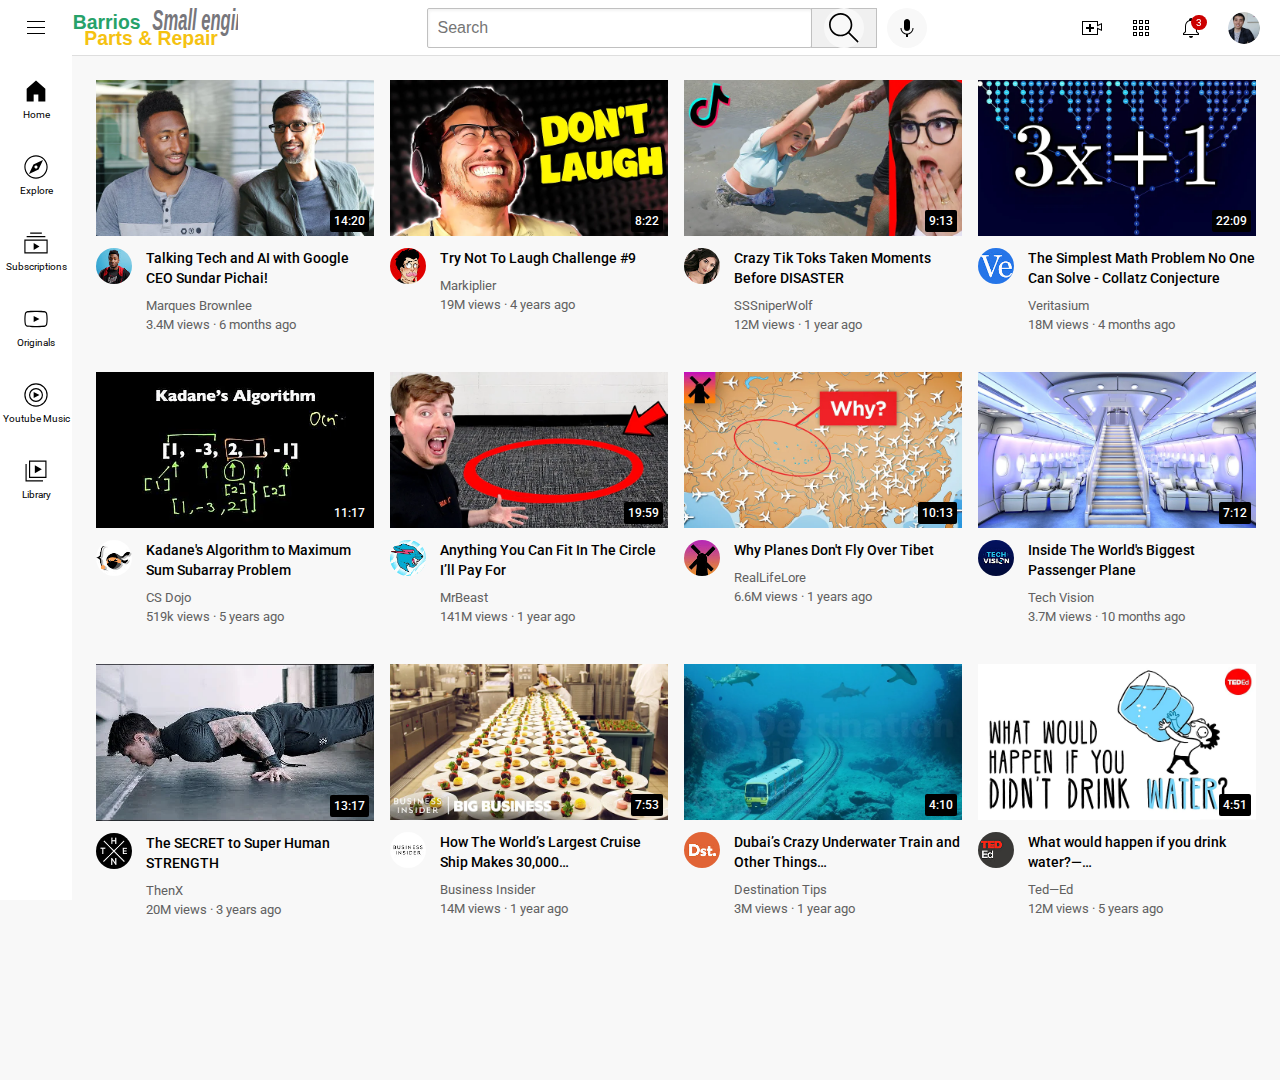
<file: index.html>
<!DOCTYPE html>
<html>
  <head>
    <title>BarriosParts&Repair</title>

<link rel="preconnect" href="https://fonts.googleapis.com">
<link rel="preconnect" href="https://fonts.gstatic.com" crossorigin>
<link href="https://fonts.googleapis.com/css2?family=Roboto:ital,wght@0,100..900;1,100..900&display=swap" 
      rel="stylesheet">

<link rel="stylesheet" href="styles/general.css">
<link rel="stylesheet" href="styles/header.css">
<link rel="stylesheet" href="styles/video.css">
<link rel="stylesheet" href="styles/sidebar.css">
</head>
  <body>
    <header class="header">
      <div class="left-section">
        <img class="hamburger-menu"
             src="icons/hamburger-menu.svg">
        <img class="barrios-logo"
             src="icons/logo.svg">
      
             
      </div>
      <div class="middle-section">
        <input class="search-bar" type="text" 
        placeholder="Search">
        <button class="search-button">
          <img
          class="search-icon" 
          src="icons/search.svg">
          <div class="tooltip">Search</div>
        </button>

        <!-- Put position absolute inside
         position relative-->
        <button class="voice-search-button">
          <img 
          class="voice-search-icon"
          src="icons/voice-search-icon.svg">
          <div class="tooltip">Search with your voice</div>
        </button>
      </div>
      <div class="right-section">
        <div class="upload-icon-container">
          <img class="upload-icon"
             src="icons/upload.svg">
        <div class="tooltip">Create</div>
      </div>
        <div class="youtube-apps-container">
          <img class="youtube-apps-icon"
             src="icons/youtube-apps.svg">
         <div class="tooltip">YouTube apps</div>
        </div>
          
        <div class="notifications-icon-container">
          <img class="notifications-icon" 
             src="icons/notifications.svg">
        <div class="tooltip">Notifications</div>
        <div class="notifications-count">3</div>
        
        </div>
        
        <img class="current-user-picture"
             src="channel-pictures/my-channel.jpeg">
      </div>
    </header>

    <nav class="sidebar">
      <div class="sidebar-link">
        <img src="icons/home.svg">
        <div>Home</div>
      </div>
      <div class="sidebar-link">
        <img src="icons/explore.svg">
        <div>Explore</div>
      </div>
      <div class="sidebar-link">
        <img src="icons/subscriptions.svg">
        <div>Subscriptions</div>
      </div>
      <div class="sidebar-link">
        <img src="icons/originals.svg">
        <div>Originals</div>
      </div>
      <div class="sidebar-link">
        <img src="icons/youtube-music.svg">
        <div>Youtube Music</div>
      </div>
      <div class="sidebar-link">
        <img src="icons/library.svg">
        <div>Library</div>
      </div>
    </nav>
  
    <main>
      <section class="video-grid">
     <div class="video-preview">
      <div class="thumbnail-row">
        <img class="thumbnail" 
        src="thumbnails/thumbnail-1.webp">
        <div class="video-time">14:20</div>
    </div>
      <div class="video-info-grid">
        <div  class="channel-picture">
          <img class="profile-picture" 
          src="channel-pictures/channel-1.jpeg">
        </div>
        <div class="video-info">
         <p class="video-title">
          Talking Tech and AI with Google CEO Sundar 
          Pichai!
          
          </p>
          <p class="video-author">
           Marques Brownlee
          </p>
      
          <p class="video-stats">
           3.4M views &#183; 6 months ago
          </p>
        </div>
      </div>
    </div>

    <div class="video-preview">
      <div class="thumbnail-row">
        <img class="thumbnail" 
        src="thumbnails/thumbnail-2.webp">
        <div class="video-time">8:22</div>
    </div>
    <div class="video-info-grid">
        <div  class="channel-picture">
          <img class="profile-picture" 
          src="channel-pictures/channel-2.jpeg">
        </div>
        <div class="video-info">
         <p class="video-title">
           Try Not To Laugh Challenge #9
          </p>
          <p class="video-author">
           Markiplier
          </p>
          <p class="video-stats">
           19M views &#183; 4 years ago
          </p>
        </div>
      </div>
    </div>

    <div class="video-preview">
      <div class="thumbnail-row">
        <img class="thumbnail" 
        src="thumbnails/thumbnail-3.webp">
        <div class="video-time">9:13</div>
    </div>
      <div class="video-info-grid">
        <div  class="channel-picture">
          <img class="profile-picture" 
          src="channel-pictures/channel-3.jpeg">
        </div>
        <div class="video-info">
         <p class="video-title">
          Crazy Tik Toks Taken Moments 
          Before DISASTER
          
          </p>
          <p class="video-author">
           SSSniperWolf
          </p>
      
          <p class="video-stats">
           12M views &#183; 1 year ago
          </p>
        </div>
      </div>
    </div>

    <div class="video-preview">
      <div class="thumbnail-row">
        <img class="thumbnail" 
        src="thumbnails/thumbnail-4.webp">
        <div class="video-time">22:09</div>
    </div>
    <div class="video-info-grid">
        <div  class="channel-picture">
          <img class="profile-picture" 
          src="channel-pictures/channel-4.jpeg">
        </div>
        <div class="video-info">
         <p class="video-title">
           The Simplest Math Problem No One Can 
           Solve - Collatz Conjecture
          </p>
          <p class="video-author">
            Veritasium
          </p>
          <p class="video-stats">
           18M views &#183; 4 months ago
          </p>
        </div>
      </div>
    </div>
    
    
    <div class="video-preview">
      <div class="thumbnail-row">
        <img class="thumbnail" 
        src="thumbnails/thumbnail-5.webp">
        <div class="video-time">11:17</div>
    </div>
      <div class="video-info-grid">
        <div  class="channel-picture">
          <img class="profile-picture" 
          src="channel-pictures/channel-5.jpeg">
        </div>
        <div class="video-info">
         <p class="video-title">
           Kadane's Algorithm to Maximum Sum 
           Subarray Problem
          
          </p>
          <p class="video-author">
           CS Dojo
          </p>
      
          <p class="video-stats">
           519k views &#183; 5 years ago
          </p>
        </div>
      </div>
    </div>

    <div class="video-preview">
      <div class="thumbnail-row">
        <img class="thumbnail" 
        src="thumbnails/thumbnail-6.webp">
        <div class="video-time">19:59</div>
    </div>
    <div class="video-info-grid">
        <div  class="channel-picture">
          <img class="profile-picture" 
          src="channel-pictures/channel-6.jpeg">
        </div>
        <div class="video-info">
         <p class="video-title">
           Anything You Can Fit In The Circle I’ll Pay For
          </p>
          <p class="video-author">
           MrBeast
          </p>
          <p class="video-stats">
           141M views &#183; 1 year ago
          </p>
         </div>
         </div>
        </div>
       </div>

       <div class="video-preview">
      <div class="thumbnail-row">
        <img class="thumbnail" 
        src="thumbnails/thumbnail-7.webp">
        <div class="video-time">10:13</div>
    </div>
      <div class="video-info-grid">
        <div  class="channel-picture">
          <img class="profile-picture" 
          src="channel-pictures/channel-7.jpeg">
        </div>
        <div class="video-info">
         <p class="video-title">
          Why Planes Don't Fly Over Tibet
          </p>
          <p class="video-author">
           RealLifeLore
          </p>
      
          <p class="video-stats">
           6.6M views &#183; 1 years ago
          </p>
        </div>
      </div>
    </div>

       <div class="video-preview">
      <div class="thumbnail-row">
        <img class="thumbnail" 
        src="thumbnails/thumbnail-8.webp">
        <div class="video-time">7:12</div>
    </div>
      <div class="video-info-grid">
        <div  class="channel-picture">
          <img class="profile-picture" 
          src="channel-pictures/channel-8.jpeg">
        </div>
        <div class="video-info">
         <p class="video-title">
           Inside The World's Biggest Passenger Plane
          </p>
          <p class="video-author">
           Tech Vision
          </p>
      
          <p class="video-stats">
           3.7M views &#183; 10 months ago
          </p>
        </div>
      </div>
     </div>

     <div class="video-preview">
      <div class="thumbnail-row">
        <img class="thumbnail" 
        src="thumbnails/thumbnail-9.webp">
        <div class="video-time">13:17</div>
    </div>
      <div class="video-info-grid">
        <div  class="channel-picture">
          <img class="profile-picture" 
          src="channel-pictures/channel-9.jpeg">
        </div>
        <div class="video-info">
         <p class="video-title">
           The SECRET to Super Human STRENGTH
          </p>
          <p class="video-author">
           ThenX
          </p>
      
          <p class="video-stats">
           20M views &#183; 3 years ago
          </p>
        </div>
      </div>
     </div>
     

     <div class="video-preview">
      <div class="thumbnail-row">
        <img class="thumbnail" 
        src="thumbnails/thumbnail-10.webp">
        <div class="video-time">7:53</div>
    </div>
      <div class="video-info-grid">
        <div  class="channel-picture">
          <img class="profile-picture" 
          src="channel-pictures/channel-10.jpeg">
        </div>
        <div class="video-info">
         <p class="video-title">
           How The World&#8217;s Largest Cruise Ship Makes 30,000&hellip;
          </p>
          <p class="video-author">
           Business Insider
          </p>
      
          <p class="video-stats">
           14M views &#183; 1 year ago
          </p>
        </div>
      </div>
     </div>

     <div class="video-preview">
      <div class="thumbnail-row">
        <img class="thumbnail" 
        src="thumbnails/thumbnail-11.webp">
        <div class="video-time">4:10</div>
    </div>
      <div class="video-info-grid">
        <div  class="channel-picture">
          <img class="profile-picture" 
          src="channel-pictures/channel-11.jpeg">
        </div>
        <div class="video-info">
         <p class="video-title">
           Dubai&#8217;s Crazy Underwater Train and Other Things&hellip;
          </p>
          <p class="video-author">
           Destination Tips
          </p>
          
          <p class="video-stats">
           3M views &#183; 1 year ago
          </p>
        </div>
      </div>
     </div>
     
     <div class="video-preview">
      <div class="thumbnail-row">
        <img class="thumbnail" 
        src="thumbnails/thumbnail-12.webp">
        <div class="video-time">4:51</div>
    </div>
      <div class="video-info-grid">
        <div  class="channel-picture">
          <img class="profile-picture" 
          src="channel-pictures/channel-12.jpeg">
        </div>
        <div class="video-info">
         <p class="video-title">
           What would happen if you drink water&#63;&mdash;&hellip;
          </p>
          <p class="video-author">
           Ted&mdash;Ed
          </p>
          
          <p class="video-stats">
           12M views &#183; 5 years ago
          </p>
        </div>
      </div>
     </div>

    </section>
   </main>
  </body>
</html>
</file>
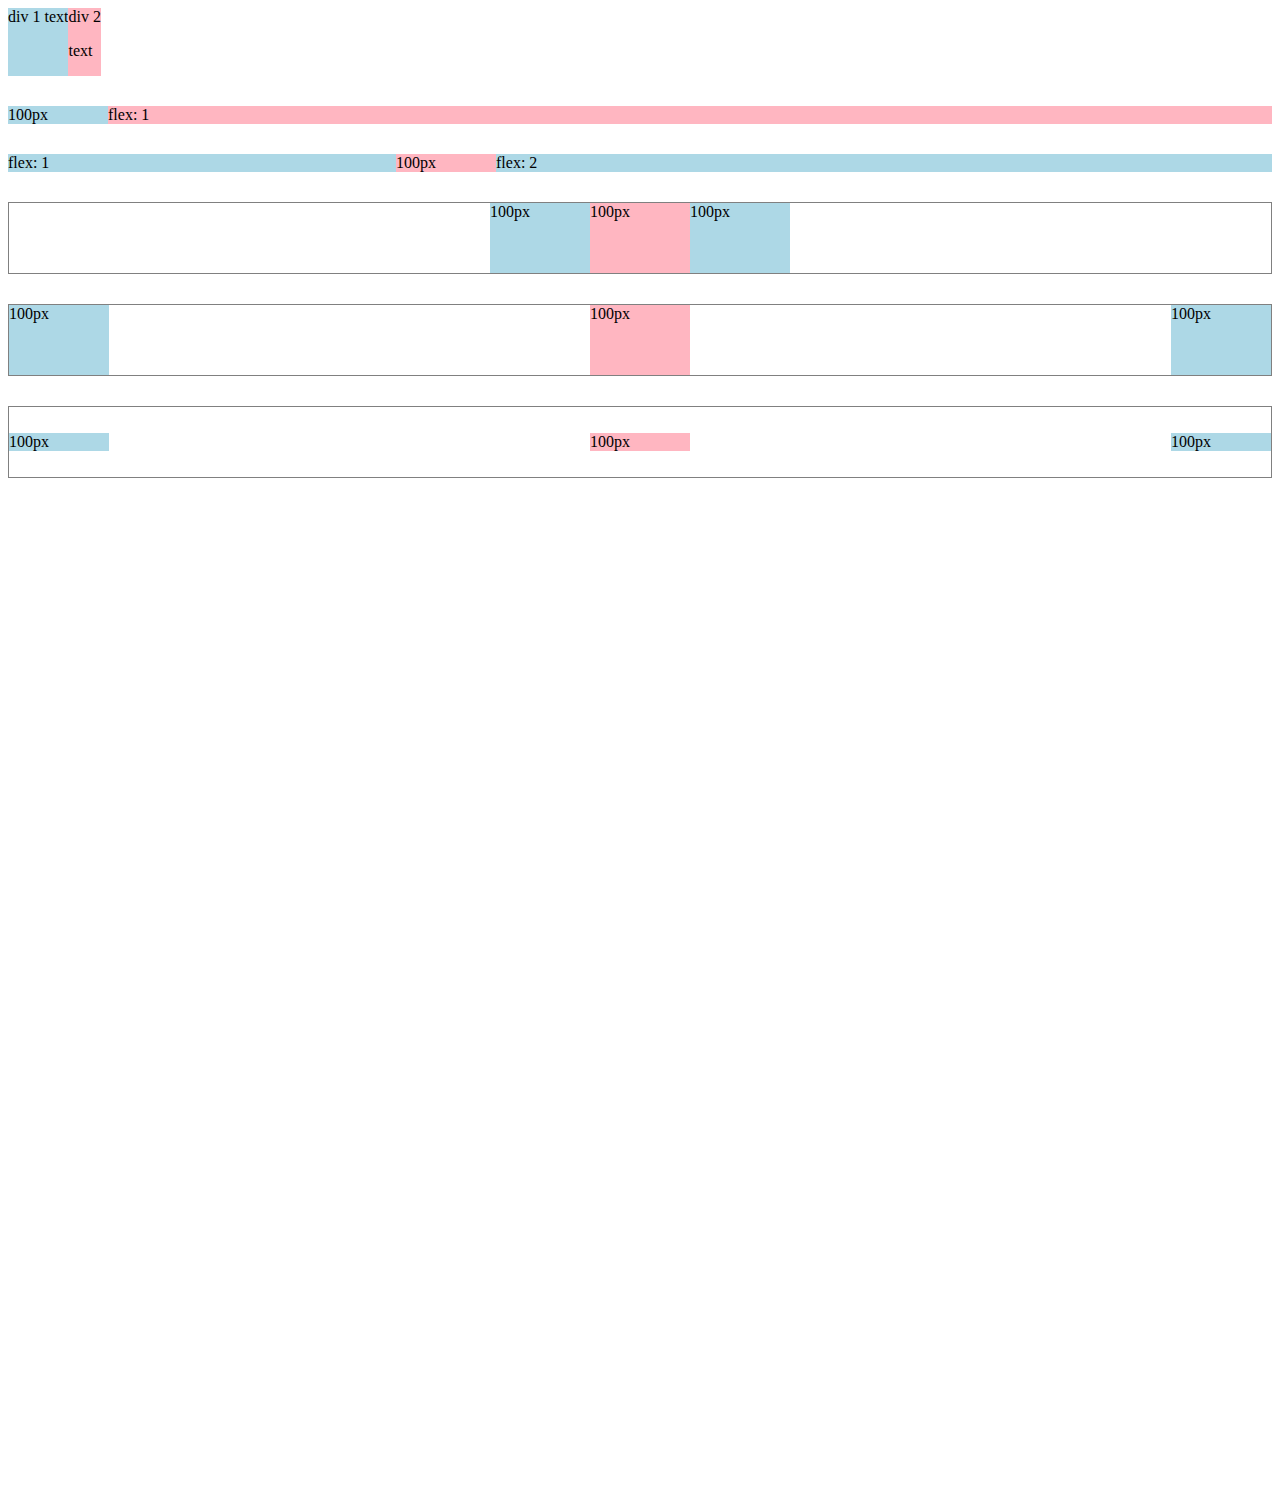
<file: flexbox.html>
<!DOCTYPE html>
<html>
  <head>
    <title>Flexbox Practice</title>
  </head>
  <body style="padding-bottom: 1000px;">
    <div style="
        display: flex;
        flex-direction: row;
        ">
      <div style="background-color: 
      lightblue;">div 1 text</div>
      <div style="background-color: 
      lightpink;">div 2<p>text</p></div>
    </div>

      <div style="
        margin-top: 30px;
        display: flex;
        flex-direction: row;
        ">
      <div style="
      background-color: lightblue;
      width: 100px;
      ">100px</div>
      <div style="
      background-color:  lightpink;
      flex: 1;
      ">flex: 1</div>
    </div>

    <div style="
        margin-top: 30px;
        display: flex;
        flex-direction: row;
    ">
        <div style="
        background-color:  lightblue;
        flex: 1;
        ">flex: 1</div>
        <div style="
        background-color: lightpink;
        width: 100px;
        ">100px</div>
        <div style="
        background-color: lightblue;
        flex: 2;
        ">flex: 2</div>
    </div>
    
    <div style="
        margin-top: 30px;
        height: 70px;
        border-width: 1px;
        border-style: solid;
        border-color: gray;

        display: flex;
        flex-direction: row;
        justify-content: center;
    ">
        <div style="
        background-color:  lightblue;
        width: 100px;
        ">100px</div>
        <div style="
        background-color: lightpink;
        width: 100px;
        ">100px</div>
        <div style="
        background-color: lightblue;
        width: 100px;
        ">100px</div>
    </div>
    
    <div style="
        margin-top: 30px;
        height: 70px;
        border-width: 1px;
        border-style: solid;
        border-color: gray;

        display: flex;
        flex-direction: row;
        justify-content: space-between;
    ">
        <div style="
        background-color:  lightblue;
        width: 100px;
        ">100px</div>
        <div style="
        background-color: lightpink;
        width: 100px;
        ">100px</div>
        <div style="
        background-color: lightblue;
        width: 100px;
        ">100px</div>
    </div>
    
    <div style="
        margin-top: 30px;
        height: 70px;
        border-width: 1px;
        border-style: solid;
        border-color: gray;

        display: flex;
        flex-direction: row;
        justify-content: space-between;
        align-items: center;
    ">
        <div style="
        background-color:  lightblue;
        width: 100px;
        ">100px</div>
        <div style="
        background-color: lightpink;
        width: 100px;
        ">100px</div>
        <div style="
        background-color: lightblue;
        width: 100px;
        ">100px</div>
    </div> 
  </body>
</html>
</file>
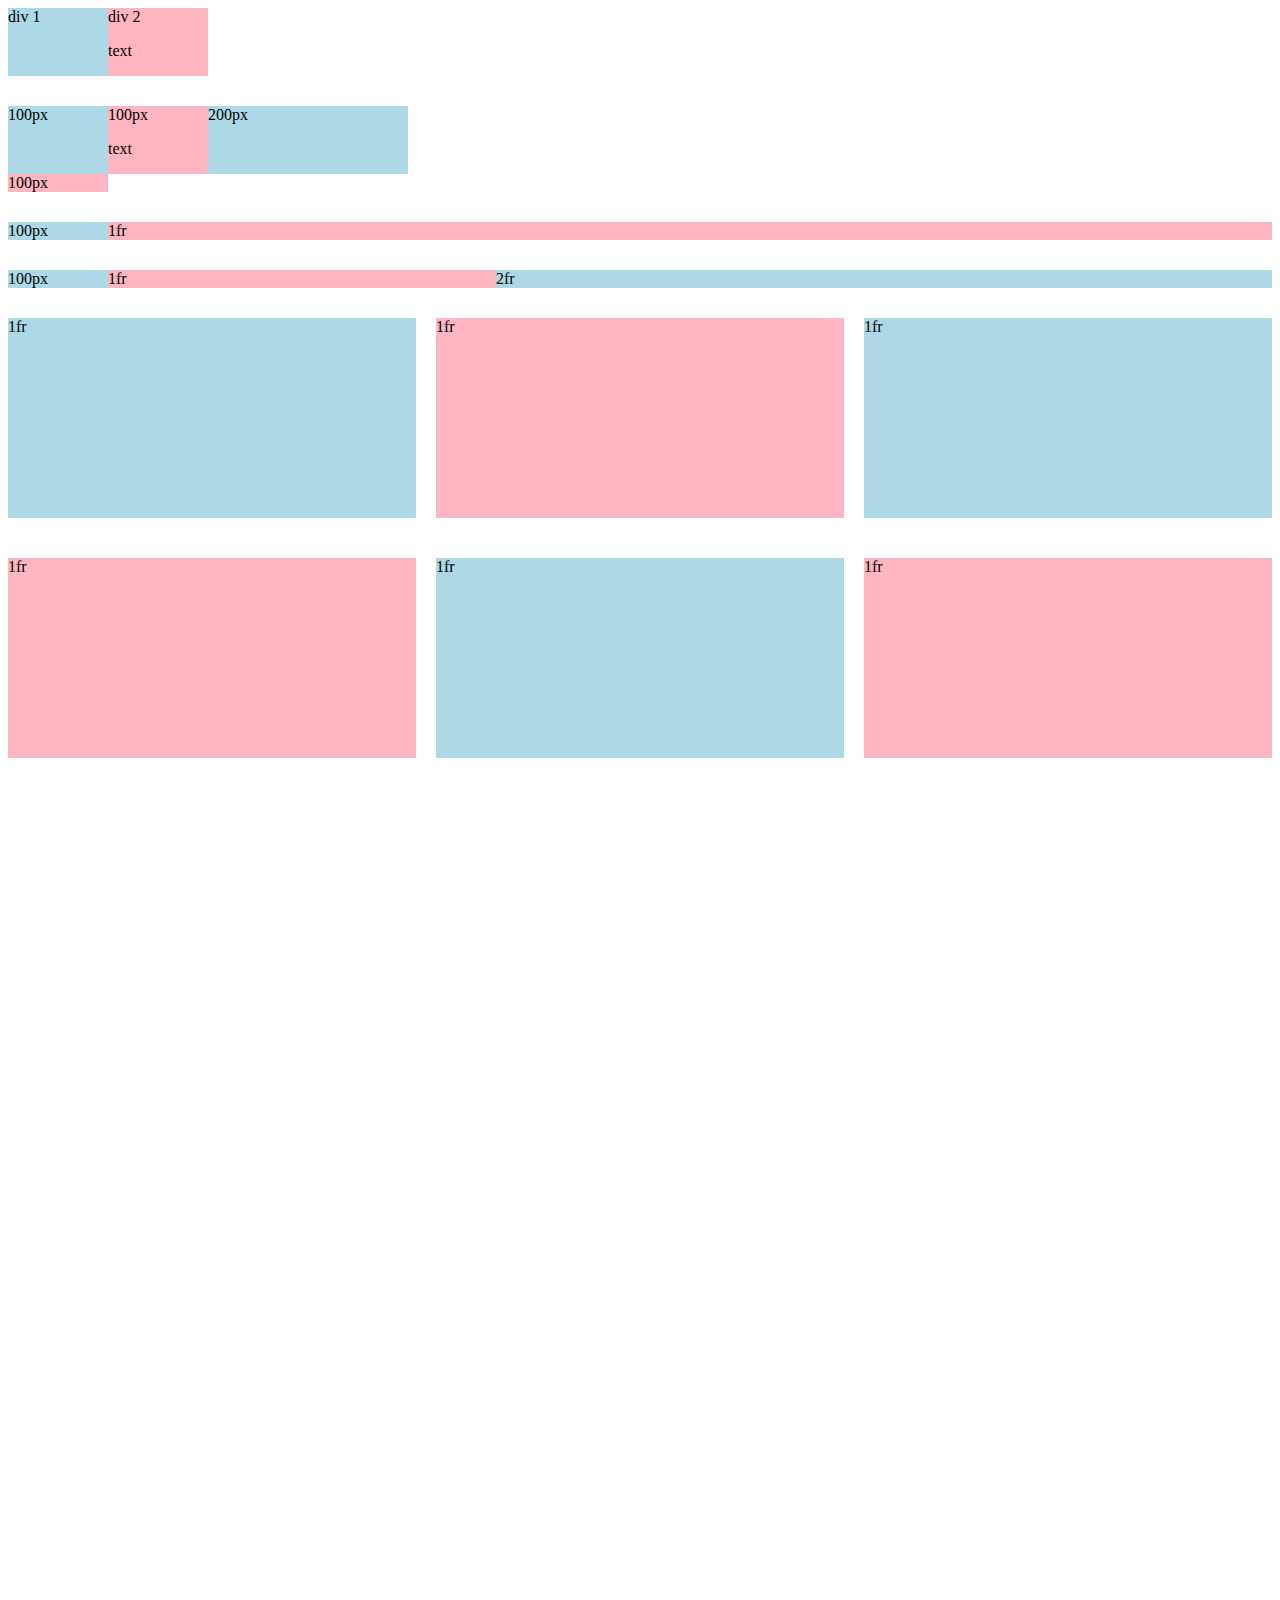
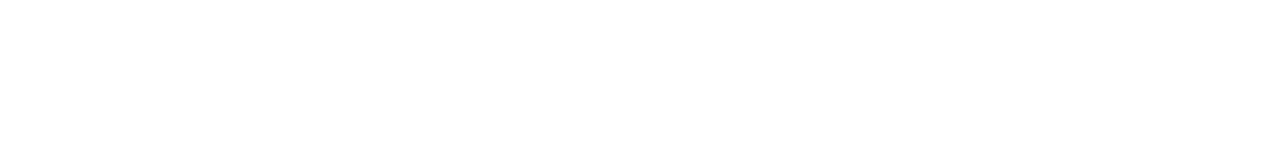
<file: grid.html>
<!DOCTYPE html>
<html>
  <head>
    <title>Grid Practice</title>
  </head>
  <body style="padding-bottom: 1000px;">
      <div style="
        display: grid;
        grid-template-columns: 100px 100px;
        ">
        <div style="background-color: 
        lightblue;">div 1</div>
        <div style="background-color: 
        lightpink;">div 2<p>text</p></div>
      </div>
        
        <div style="
        margin-top: 30px;
        display: grid;
        grid-template-columns: 100px 100px 
        200px;
      ">
        <div style="background-color: 
        lightblue;">100px</div>
        <div style="background-color: 
        lightpink;">100px<p>text</p></div>
        <div style="background-color: 
        lightblue;">200px</div>
        <div style="background-color: 
        lightpink;">100px</div>
      </div>

      <div style="
        margin-top: 30px;
        display: grid;
        grid-template-columns: 100px 1fr;
      ">
        <div style="background-color: 
        lightblue;">100px</div>
        <div style="background-color: 
        lightpink;">1fr</div>
      </div>
      <div style="
        margin-top: 30px;
        display: grid;
        grid-template-columns: 100px 1fr 2fr;
      ">
        <div style="background-color: 
        lightblue;">100px</div>
        <div style="background-color: 
        lightpink;">1fr</div>
        <div style="background-color: 
        lightblue;">2fr</div>
      </div>

      <div style="
        margin-top: 30px;
        display: grid;
        grid-template-columns: 1fr 1fr 1fr;
        column-gap: 20px;
        row-gap: 40px;
      ">
        <div style="background-color: 
        lightblue; height: 200px;">1fr</div>
        <div style="background-color: 
        lightpink; height: 200px;">1fr</div>
        <div style="background-color: 
        lightblue; height: 200px;">1fr</div>
         <div style="background-color: 
        lightpink; height: 200px;">1fr</div>
          <div style="background-color: 
        lightblue; height: 200px;">1fr</div>
         <div style="background-color: 
        lightpink; height: 200px;">1fr</div>
      </div>
  </body>
</html>
</file>
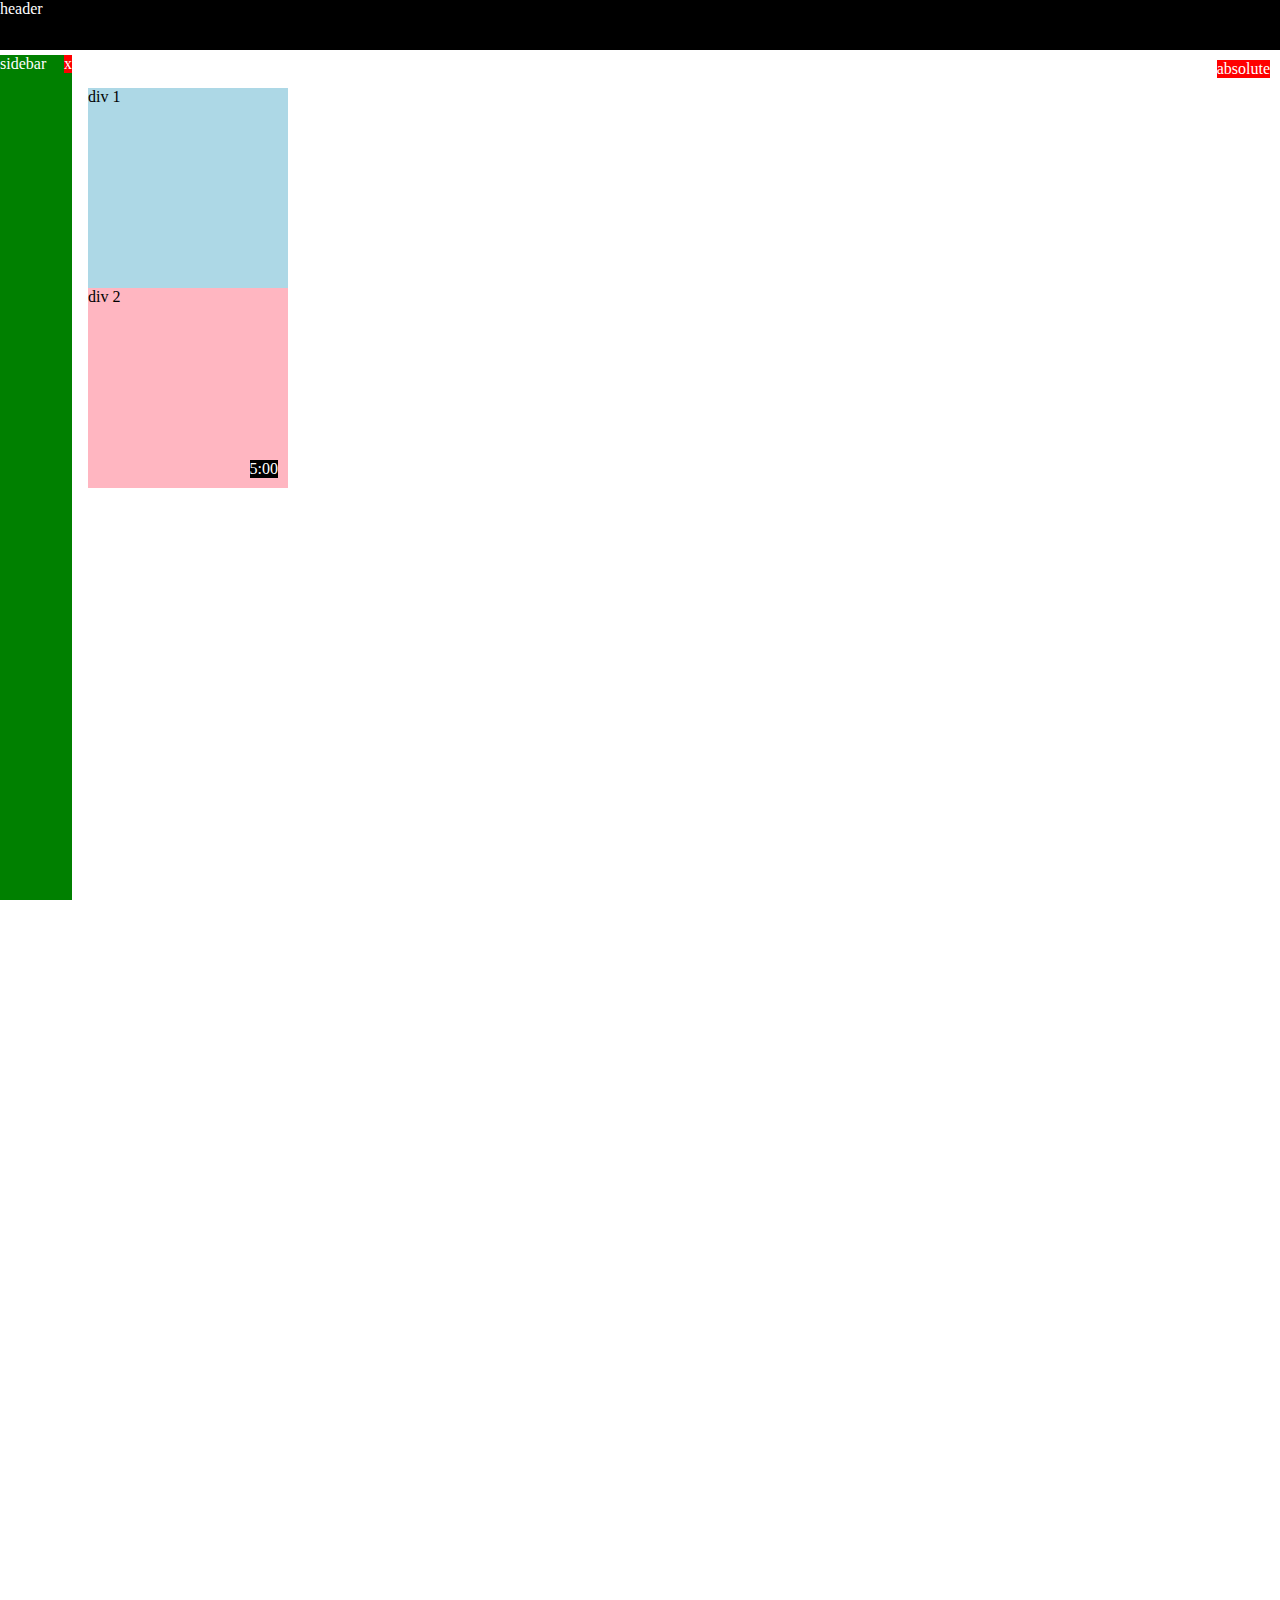
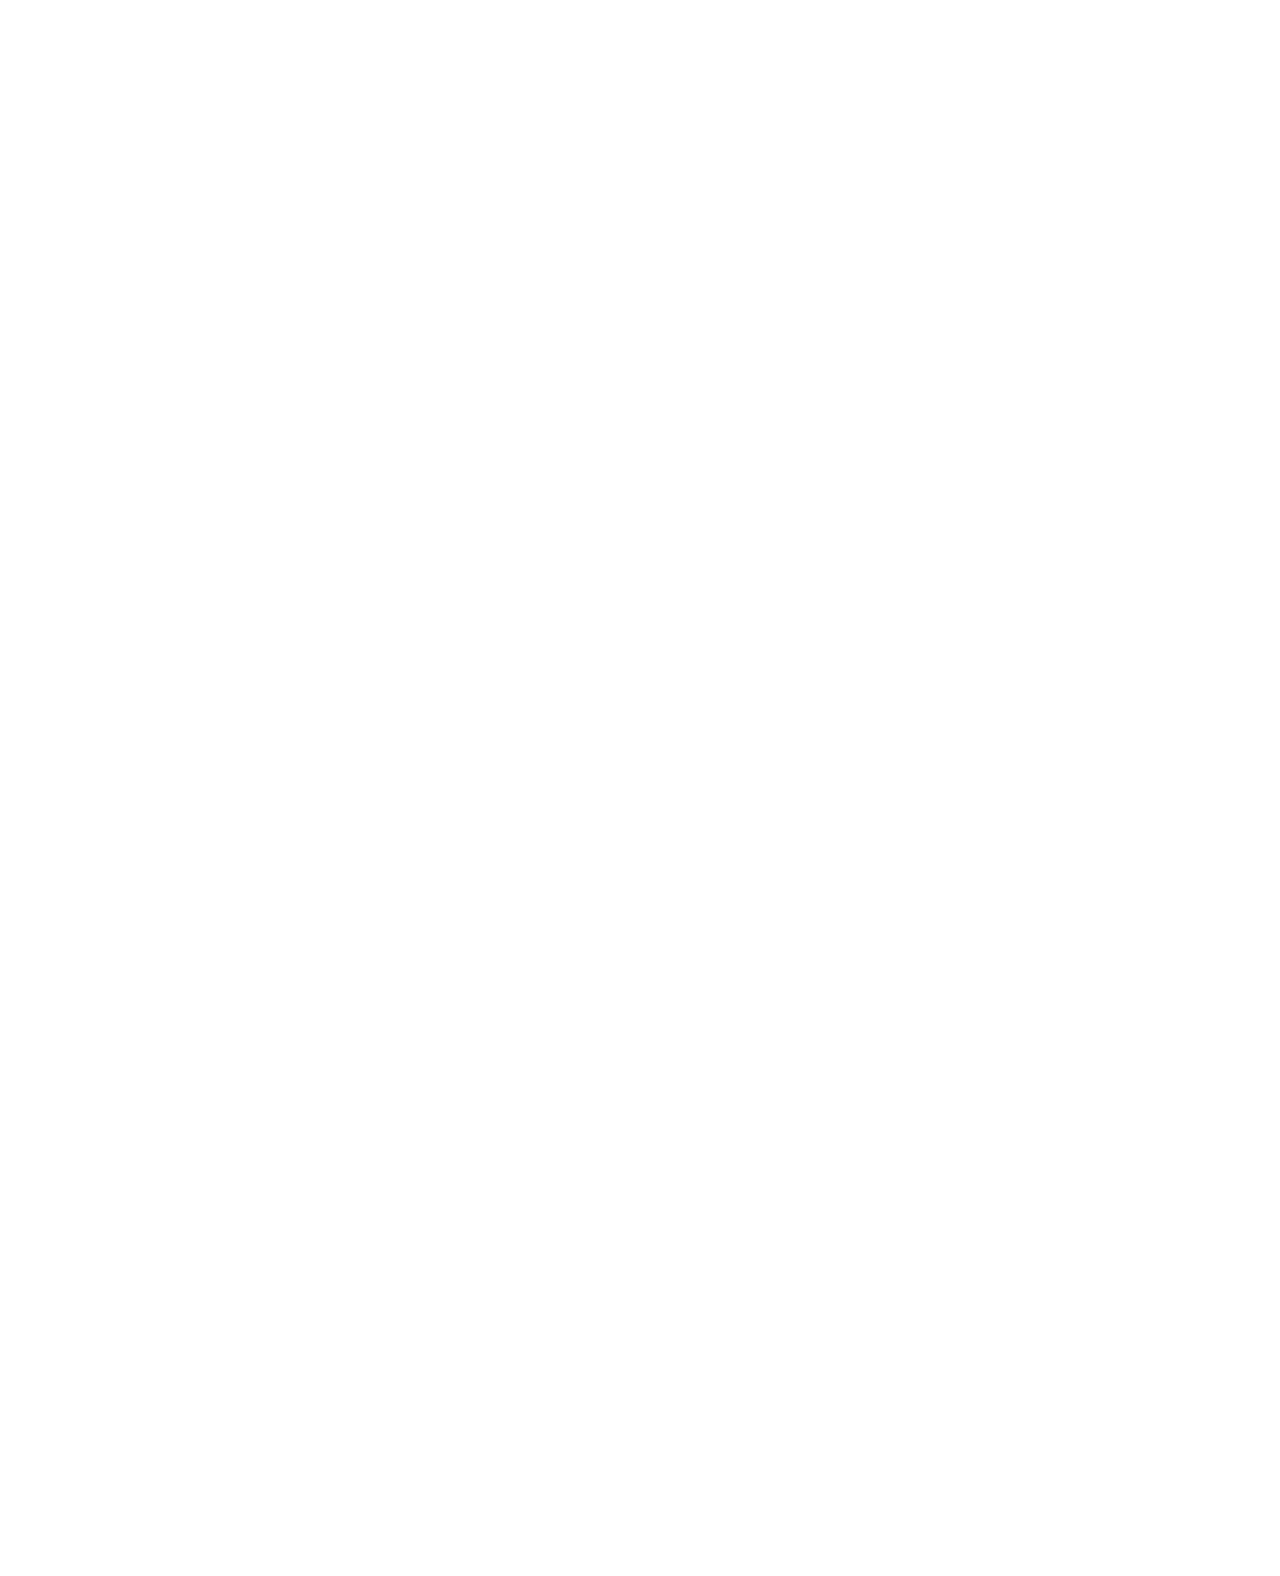
<file: position.html>
<!DOCTYPE html>
<html>
  <head>
    <title>Position Practice</title>
  </head>
  <body style="
     height: 3000px;
     padding-top: 60px;
     padding: 80px;
  ">
    <div style="
      background-color: black;
      color: white;
      position: fixed;
      top: 0px;
      left: 0px;
      right: 0px;
      height: 50px;
      z-index: 100;
      ">header</div>

    <!--Example of Position: fixed-->
    <div style="
      background-color: green;
      color: white;
      position: fixed;
      left: 0;
      bottom: 0;
      top: 55px;
      width: 72px;
    ">
      sidebar
      <div style="
      position: absolute;
      background-color: red;
      color: white;
      top: 0px;
      right: 0px;
    ">
      x
     </div> 
    </div>
  
    <!--Example of Position: absolute-->
    <div style="
      position: absolute;
      background-color: red;
      color: white;
      top: 60px;
      right: 10px;
    ">
      absolute
    </div>  
    
    <div style="
      background-color: lightblue;
      height: 200px;
      width: 200px;
      position: static;
      ">div 1</div>
    <div style="
      background-color: lightpink;
      height: 200px;
      width: 200px;
      position: relative;
    ">div 2
     <div style="
      position: absolute;
      background-color: black;
      color: white;
      bottom: 10px;
      right: 10px;
    ">
      5:00
     </div> 
    </div>
  
  </body>
</html>
</file>
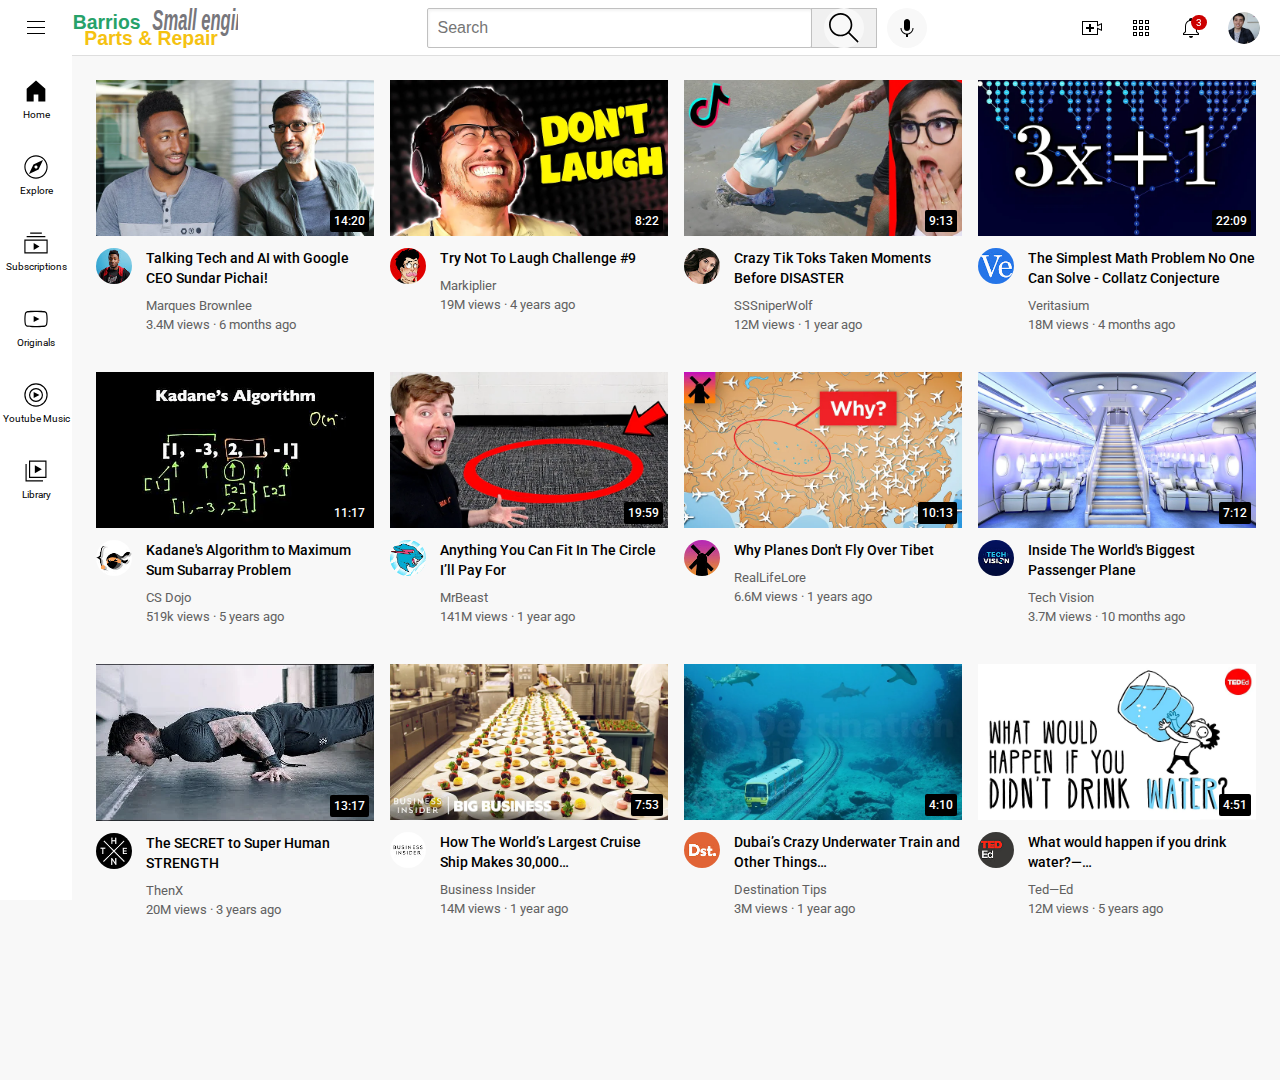
<file: youtube.html>
<!DOCTYPE html>
<html>
  <head>
    <title>BarriosParts&Repair</title>

<link rel="preconnect" href="https://fonts.googleapis.com">
<link rel="preconnect" href="https://fonts.gstatic.com" crossorigin>
<link href="https://fonts.googleapis.com/css2?family=Roboto:ital,wght@0,100..900;1,100..900&display=swap" 
      rel="stylesheet">

<link rel="stylesheet" href="styles/general.css">
<link rel="stylesheet" href="styles/header.css">
<link rel="stylesheet" href="styles/video.css">
<link rel="stylesheet" href="styles/sidebar.css">
</head>
  <body>
    <header class="header">
      <div class="left-section">
        <img class="hamburger-menu"
             src="icons/hamburger-menu.svg">
        <img class="barrios-logo"
             src="icons/logo.svg">
      
             
      </div>
      <div class="middle-section">
        <input class="search-bar" type="text" 
        placeholder="Search">
        <button class="search-button">
          <img
          class="search-icon" 
          src="icons/search.svg">
          <div class="tooltip">Search</div>
        </button>

        <!-- Put position absolute inside
         position relative-->
        <button class="voice-search-button">
          <img 
          class="voice-search-icon"
          src="icons/voice-search-icon.svg">
          <div class="tooltip">Search with your voice</div>
        </button>
      </div>
      <div class="right-section">
        <div class="upload-icon-container">
          <img class="upload-icon"
             src="icons/upload.svg">
        <div class="tooltip">Create</div>
      </div>
        <div class="youtube-apps-container">
          <img class="youtube-apps-icon"
             src="icons/youtube-apps.svg">
         <div class="tooltip">YouTube apps</div>
        </div>
          
        <div class="notifications-icon-container">
          <img class="notifications-icon" 
             src="icons/notifications.svg">
        <div class="tooltip">Notifications</div>
        <div class="notifications-count">3</div>
        
        </div>
        
        <img class="current-user-picture"
             src="channel-pictures/my-channel.jpeg">
      </div>
    </header>

    <nav class="sidebar">
      <div class="sidebar-link">
        <img src="icons/home.svg">
        <div>Home</div>
      </div>
      <div class="sidebar-link">
        <img src="icons/explore.svg">
        <div>Explore</div>
      </div>
      <div class="sidebar-link">
        <img src="icons/subscriptions.svg">
        <div>Subscriptions</div>
      </div>
      <div class="sidebar-link">
        <img src="icons/originals.svg">
        <div>Originals</div>
      </div>
      <div class="sidebar-link">
        <img src="icons/youtube-music.svg">
        <div>Youtube Music</div>
      </div>
      <div class="sidebar-link">
        <img src="icons/library.svg">
        <div>Library</div>
      </div>
    </nav>
  
    <main>
      <section class="video-grid">
     <div class="video-preview">
      <div class="thumbnail-row">
        <img class="thumbnail" 
        src="thumbnails/thumbnail-1.webp">
        <div class="video-time">14:20</div>
    </div>
      <div class="video-info-grid">
        <div  class="channel-picture">
          <img class="profile-picture" 
          src="channel-pictures/channel-1.jpeg">
        </div>
        <div class="video-info">
         <p class="video-title">
          Talking Tech and AI with Google CEO Sundar 
          Pichai!
          
          </p>
          <p class="video-author">
           Marques Brownlee
          </p>
      
          <p class="video-stats">
           3.4M views &#183; 6 months ago
          </p>
        </div>
      </div>
    </div>

    <div class="video-preview">
      <div class="thumbnail-row">
        <img class="thumbnail" 
        src="thumbnails/thumbnail-2.webp">
        <div class="video-time">8:22</div>
    </div>
    <div class="video-info-grid">
        <div  class="channel-picture">
          <img class="profile-picture" 
          src="channel-pictures/channel-2.jpeg">
        </div>
        <div class="video-info">
         <p class="video-title">
           Try Not To Laugh Challenge #9
          </p>
          <p class="video-author">
           Markiplier
          </p>
          <p class="video-stats">
           19M views &#183; 4 years ago
          </p>
        </div>
      </div>
    </div>

    <div class="video-preview">
      <div class="thumbnail-row">
        <img class="thumbnail" 
        src="thumbnails/thumbnail-3.webp">
        <div class="video-time">9:13</div>
    </div>
      <div class="video-info-grid">
        <div  class="channel-picture">
          <img class="profile-picture" 
          src="channel-pictures/channel-3.jpeg">
        </div>
        <div class="video-info">
         <p class="video-title">
          Crazy Tik Toks Taken Moments 
          Before DISASTER
          
          </p>
          <p class="video-author">
           SSSniperWolf
          </p>
      
          <p class="video-stats">
           12M views &#183; 1 year ago
          </p>
        </div>
      </div>
    </div>

    <div class="video-preview">
      <div class="thumbnail-row">
        <img class="thumbnail" 
        src="thumbnails/thumbnail-4.webp">
        <div class="video-time">22:09</div>
    </div>
    <div class="video-info-grid">
        <div  class="channel-picture">
          <img class="profile-picture" 
          src="channel-pictures/channel-4.jpeg">
        </div>
        <div class="video-info">
         <p class="video-title">
           The Simplest Math Problem No One Can 
           Solve - Collatz Conjecture
          </p>
          <p class="video-author">
            Veritasium
          </p>
          <p class="video-stats">
           18M views &#183; 4 months ago
          </p>
        </div>
      </div>
    </div>
    
    
    <div class="video-preview">
      <div class="thumbnail-row">
        <img class="thumbnail" 
        src="thumbnails/thumbnail-5.webp">
        <div class="video-time">11:17</div>
    </div>
      <div class="video-info-grid">
        <div  class="channel-picture">
          <img class="profile-picture" 
          src="channel-pictures/channel-5.jpeg">
        </div>
        <div class="video-info">
         <p class="video-title">
           Kadane's Algorithm to Maximum Sum 
           Subarray Problem
          
          </p>
          <p class="video-author">
           CS Dojo
          </p>
      
          <p class="video-stats">
           519k views &#183; 5 years ago
          </p>
        </div>
      </div>
    </div>

    <div class="video-preview">
      <div class="thumbnail-row">
        <img class="thumbnail" 
        src="thumbnails/thumbnail-6.webp">
        <div class="video-time">19:59</div>
    </div>
    <div class="video-info-grid">
        <div  class="channel-picture">
          <img class="profile-picture" 
          src="channel-pictures/channel-6.jpeg">
        </div>
        <div class="video-info">
         <p class="video-title">
           Anything You Can Fit In The Circle I’ll Pay For
          </p>
          <p class="video-author">
           MrBeast
          </p>
          <p class="video-stats">
           141M views &#183; 1 year ago
          </p>
         </div>
         </div>
        </div>
       </div>

       <div class="video-preview">
      <div class="thumbnail-row">
        <img class="thumbnail" 
        src="thumbnails/thumbnail-7.webp">
        <div class="video-time">10:13</div>
    </div>
      <div class="video-info-grid">
        <div  class="channel-picture">
          <img class="profile-picture" 
          src="channel-pictures/channel-7.jpeg">
        </div>
        <div class="video-info">
         <p class="video-title">
          Why Planes Don't Fly Over Tibet
          </p>
          <p class="video-author">
           RealLifeLore
          </p>
      
          <p class="video-stats">
           6.6M views &#183; 1 years ago
          </p>
        </div>
      </div>
    </div>

       <div class="video-preview">
      <div class="thumbnail-row">
        <img class="thumbnail" 
        src="thumbnails/thumbnail-8.webp">
        <div class="video-time">7:12</div>
    </div>
      <div class="video-info-grid">
        <div  class="channel-picture">
          <img class="profile-picture" 
          src="channel-pictures/channel-8.jpeg">
        </div>
        <div class="video-info">
         <p class="video-title">
           Inside The World's Biggest Passenger Plane
          </p>
          <p class="video-author">
           Tech Vision
          </p>
      
          <p class="video-stats">
           3.7M views &#183; 10 months ago
          </p>
        </div>
      </div>
     </div>

     <div class="video-preview">
      <div class="thumbnail-row">
        <img class="thumbnail" 
        src="thumbnails/thumbnail-9.webp">
        <div class="video-time">13:17</div>
    </div>
      <div class="video-info-grid">
        <div  class="channel-picture">
          <img class="profile-picture" 
          src="channel-pictures/channel-9.jpeg">
        </div>
        <div class="video-info">
         <p class="video-title">
           The SECRET to Super Human STRENGTH
          </p>
          <p class="video-author">
           ThenX
          </p>
      
          <p class="video-stats">
           20M views &#183; 3 years ago
          </p>
        </div>
      </div>
     </div>
     

     <div class="video-preview">
      <div class="thumbnail-row">
        <img class="thumbnail" 
        src="thumbnails/thumbnail-10.webp">
        <div class="video-time">7:53</div>
    </div>
      <div class="video-info-grid">
        <div  class="channel-picture">
          <img class="profile-picture" 
          src="channel-pictures/channel-10.jpeg">
        </div>
        <div class="video-info">
         <p class="video-title">
           How The World&#8217;s Largest Cruise Ship Makes 30,000&hellip;
          </p>
          <p class="video-author">
           Business Insider
          </p>
      
          <p class="video-stats">
           14M views &#183; 1 year ago
          </p>
        </div>
      </div>
     </div>

     <div class="video-preview">
      <div class="thumbnail-row">
        <img class="thumbnail" 
        src="thumbnails/thumbnail-11.webp">
        <div class="video-time">4:10</div>
    </div>
      <div class="video-info-grid">
        <div  class="channel-picture">
          <img class="profile-picture" 
          src="channel-pictures/channel-11.jpeg">
        </div>
        <div class="video-info">
         <p class="video-title">
           Dubai&#8217;s Crazy Underwater Train and Other Things&hellip;
          </p>
          <p class="video-author">
           Destination Tips
          </p>
          
          <p class="video-stats">
           3M views &#183; 1 year ago
          </p>
        </div>
      </div>
     </div>
     
     <div class="video-preview">
      <div class="thumbnail-row">
        <img class="thumbnail" 
        src="thumbnails/thumbnail-12.webp">
        <div class="video-time">4:51</div>
    </div>
      <div class="video-info-grid">
        <div  class="channel-picture">
          <img class="profile-picture" 
          src="channel-pictures/channel-12.jpeg">
        </div>
        <div class="video-info">
         <p class="video-title">
           What would happen if you drink water&#63;&mdash;&hellip;
          </p>
          <p class="video-author">
           Ted&mdash;Ed
          </p>
          
          <p class="video-stats">
           12M views &#183; 5 years ago
          </p>
        </div>
      </div>
     </div>

    </section>
   </main>
  </body>
</html>
</file>
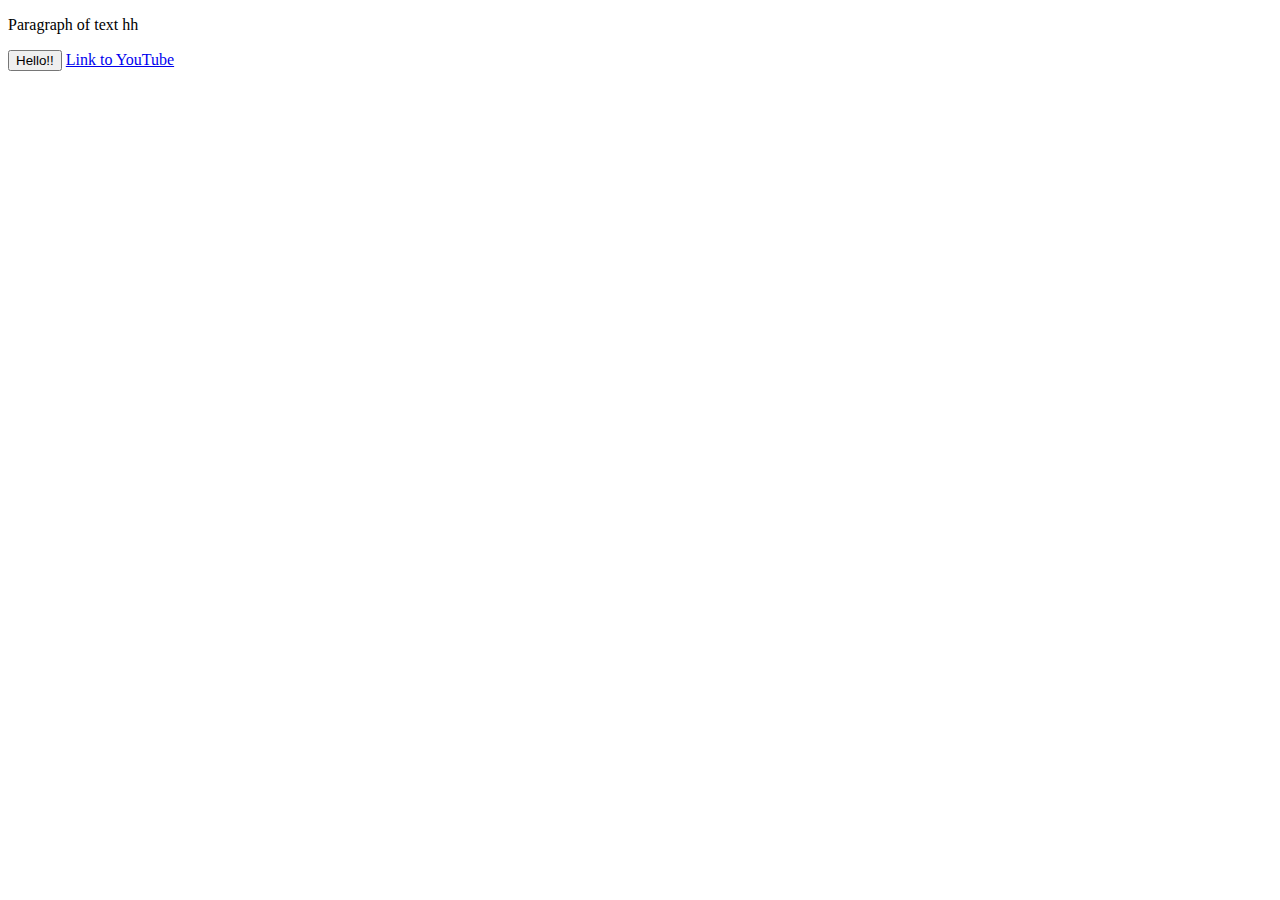
<file: intro-to-html/styles/website.html>
<!DOCTYPE html>
<html>
  <head>
    <title>First Website</title>
  </head>
  <body>
    <p>
      Paragraph of text hh
    </p>

   <button>
     Hello!!
   </button>

   <a href="https://www.youtube.com/" target="_blank">
   Link to YouTube
   </a>
  </body>
</html>
</file>
<file: styles/general.css>
p {
    margin-top: 0;
    margin-bottom: 0;    
}

body {
    /* This style below will be inherited */
    font-family: Roboto, Arial;
    height: 1000px;
    margin: 0;
    padding-top: 80px;
    padding-left: 96px;
    padding-right: 24px;
    background-color: rgb(248, 248, 248);
}
</file>
<file: styles/header.css>
.header {
  height: 55px;

  display: flex;
  flex-direction: row;
  justify-content: space-between;

  position: fixed;
  top: 0;
  left: 0;
  right: 0;
  z-index: 100;

  background-color: white;
  border-bottom-width: 1px;
  border-bottom-style: solid;
  border-bottom-color: rgb(222, 222, 222);
}

.left-section {
/*background-color: lightblue; background color being removed.
/*width: 150px; by removing width: 150px, will allow left section to stretch all the way to its content*/
  display: flex;
  align-items: center;
  cursor: pointer;
}

.hamburger-menu {
  height: 24px;
  margin-left: 24px;
  margin-right: 24px;
}

.barrios-logo {
  height: 40px;
}

.middle-section {
  flex: 1;
  margin-left: 70px;
  margin-right: 35px;
  max-width: 500px;
  display: flex;
  align-items: center;
}

.search-bar {
  flex: 1;
  height: 36px;
  padding-left: 10px;
  font-size: 16px;
  border: 1px solid rgb(192, 192, 192);
  border-radius: 2px;
  box-shadow: inset 1px 2px 3px
   rgba(0, 0, 0, 0.05);
   width: 0;
}

.search-bar::placeholder {
  font-size: 16px;
}

.search-button {
  height: 40px;
  width: 66px;
  background-color: rgb(240, 240, 240);
  border-width: 1px;
  border-style: solid;
  border-color: rgb(192, 192, 192);
  margin-left: -1px;
  margin-right: 10px;
}

.search-button, 
.voice-search-button,
.upload-icon-container,
.youtube-apps-container,
.notifications-icon-container {
  display: flex;
  justify-content: center;
  align-items: center;
  position: relative;
}

.search-button .tooltip,
.voice-search-button .tooltip,
.upload-icon-container .tooltip,
.youtube-apps-container .tooltip,
.notifications-icon-container .tooltip {
  position: absolute;
  background-color: gray;
  color: white;
  padding-top: 4px;
  padding-bottom: 4px;
  padding-left: 8px;
  padding-right: 8px;
  border-radius: 2px;
  font-size: 12px;
  bottom: -30px;
  opacity: 0;
  transition: opacity 0.15s;
  pointer-events: none;
  white-space: nowrap;
}

.search-button:hover .tooltip,
.voice-search-button:hover .tooltip,
.upload-icon-container:hover .tooltip,
.youtube-apps-container:hover .tooltip,
.notifications-icon-container:hover .tooltip {
  opacity: 1;
}
.search-icon {
  height: 25px;
}

.search-icon,
.voice-search-button {
  height: 40px;
  width: 40px;
  border-radius: 20px;
  border: none;
  background-color: rgb(248, 248, 248);
  cursor: pointer;
}

.voice-search-icon {
  height: 24px;
}

.right-section {
  width: 180px;
  margin-right: 20px;
  display: flex;
  align-items: center;
  justify-content: space-between;
  flex-shrink: 0;
  cursor: pointer;
}

.upload-icon {
  height: 24px;
}

.youtube-apps-icon {
  height: 24px;
}

.notifications-icon {
  height: 24px;
}

.notifications-icon-container {
  position: relative;
}

.notifications-count {
  position: absolute;
  top: -1px;
  right: -4px;
  background-color: rgb(204, 0, 0);
  color: white;
  font-size: 10px;
  padding-left: 5px;
  padding-right: 5px;
  padding-top: 2px;
  padding-bottom: 2px;
  border-radius: 10px;
}

.current-user-picture {
  height: 32px;
  border-radius: 16px;
}
</file>
<file: styles/video.css>
.thumbnail {
        width: 100%;
      /*Adttributes to manipulate position
      and size of images.

        height: 300px;
        object-fit: contain;
        object-position: bottom;
        border-width: 2px;
        border-style: solid;
        border-color: red;*/
      }

      .thumbnail,
      .video-title,
      .profile-picture,
      .video-author {
        cursor: pointer;
      } 


     

      .video-title {
        margin-top: 0;
        font-size: 14px;
        font-weight: 500;
        line-height: 20px;
        margin-bottom: 10px;
      }

      /*This function was removed for the layers not
      to overflow.
      .video-title {
        width: 300px;
      }
      /* Removed because of being just an
      example
      
      .search-box {
        font-size: 20px;
        margin-left: 12px;
      }*/
      

     

      .video-info-grid {
        display: grid;
        grid-template-columns: 50px 1fr;
      }

      .profile-picture {
        width: 36px;
        border-radius: 50px;
      }

      .thumbnail-row {
        margin-bottom: 8px;
        position: relative;
      }

      .video-author,
      .video-stats {
        font-size: 13px;
        color: rgb(96, 96, 96);
      }

      .video-author {
        margin-bottom: 4px;
      }

      .video-grid {
        display: grid;
        grid-template-columns: 1fr 1fr 1fr;
        column-gap: 16px;
        row-gap: 40px;
      }

      @media (max-width: 750px) {
        .video-grid {
          grid-template-columns: 1fr 1fr;
        }
      }

      @media (min-width: 751px) and (max-width: 
      999px) {
        .video-grid {
          grid-template-columns: 1fr 1fr 1fr;
        }
      }

      @media (min-width: 1000px) {
        .video-grid {
          grid-template-columns: 1fr 1fr 1fr 1fr;
        }
      }

      

      .video-time {
        font-size: 12px;
        font-weight: 500;
        padding: 4px;
        border-radius: 2px;
        background-color: black;
        color: white;
        position: absolute;
        bottom: 8px;
        right: 5px;
      }
     /*div can contain other elements inside*/
      

      /*
      Removed this syntax, since by default they are
      block.
      .video-author, 
      .video-stats {
        display: inline-block; 
        display: block;
      }*/
</file>
<file: styles/sidebar.css>
.sidebar {
  position: fixed;
  left: 0;
  bottom: 0;
  top: 55px;
  background-color: white;
  width: 72px;
  z-index: 200;
  padding-top: 5px;
}

.sidebar-link {
  height: 76px;
  display: flex;
  justify-content: center;
  align-items: center;
  flex-direction: column;
  cursor: pointer;
}

.sidebar-link:hover {
  background-color: rgb(235, 235, 235)
}

.sidebar-link img {
  height: 28px;
  margin-bottom: 4px;
}

.sidebar-link div {
  font-size: 10px;
}
</file>
